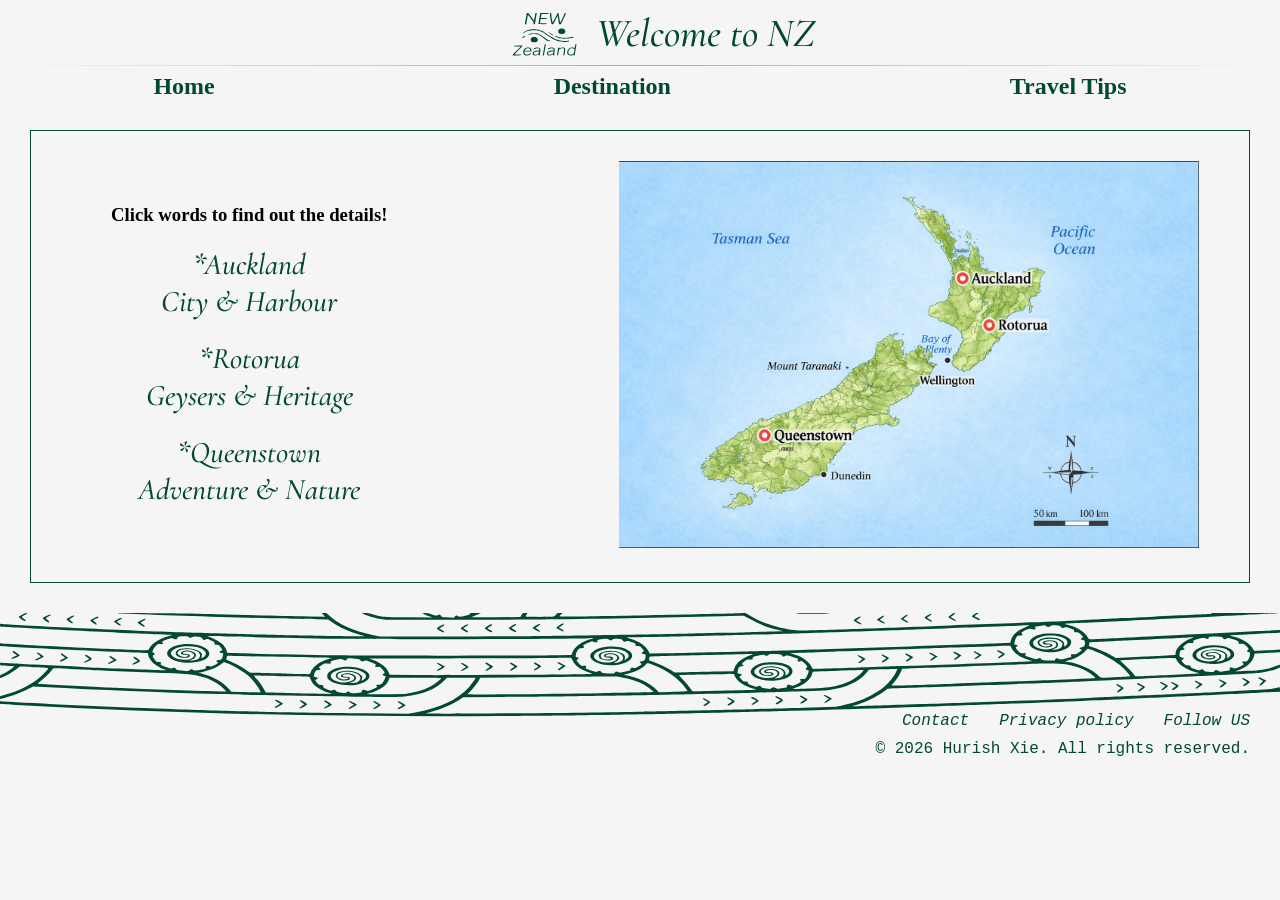
<file: destination.html>
<!DOCTYPE html>
<html lang="en">
<head>
  <link rel="preconnect" href="https://fonts.googleapis.com">
<link rel="preconnect" href="https://fonts.gstatic.com" crossorigin>
<link href="https://fonts.googleapis.com/css2?family=Cormorant+Garamond:wght@400;500;600&family=Open+Sans:wght@400;500;600&display=swap" rel="stylesheet">
    <meta charset="UTF-8">
    <meta name="viewport" content="width=device-width, initial-scale=1.0">
    <title>Destination</title>
    <link rel="stylesheet" href="../css/stylefinal.css">
    <link rel="icon" type="image/png" sizes="32x32" href="../images/logo.png">
</head>

<body>
<div class="width-all">
    <header class="header2">
        <div class="container">
          <div class="logo"><img src="../images/logofinal.svg" ></div>
          <div class="headertext">Welcome to NZ </div>
          
        
        </div>
        <hr>
          <nav  > 
                <a href="index.html">Home</a>
                <a href="destination.html">Destination</a>
                <a href="tips.html">Travel Tips</a>
          </nav>
     </div>
</header>

<main class="destinationmain">
    <div class="map-links">
        <div class="desleft">
            <h3 id="Click">Click words to find out the details!</h3>
            <a href="Auckland.html" target="_blank">*Auckland<br>City & Harbour</a>
            <a href="Rotorua.html" target="_blank" >*Rotorua <br> Geysers & Heritage </a>
            <a href="Queenstown.html" target="_blank">*Queenstown<br> Adventure & Nature </a>  
        </div>
        <div class="map"> 
        <img src="../images/nzmapfinal.png" alt="NZ map">
        </div>
    </div>




</main>
    
    
    
<footer>
    <div class="right">
       

       <div class="links">
         <a href="#">Contact</a>
         <a href="#">Privacy policy</a>
         <a href="#">Follow US </a>
       </div>

        <div class="copyright">
     © 2026 Hurish Xie. All rights reserved.
       </div>
       
       
    </div>
</footer>
</div>
</body>


</html>
</file>
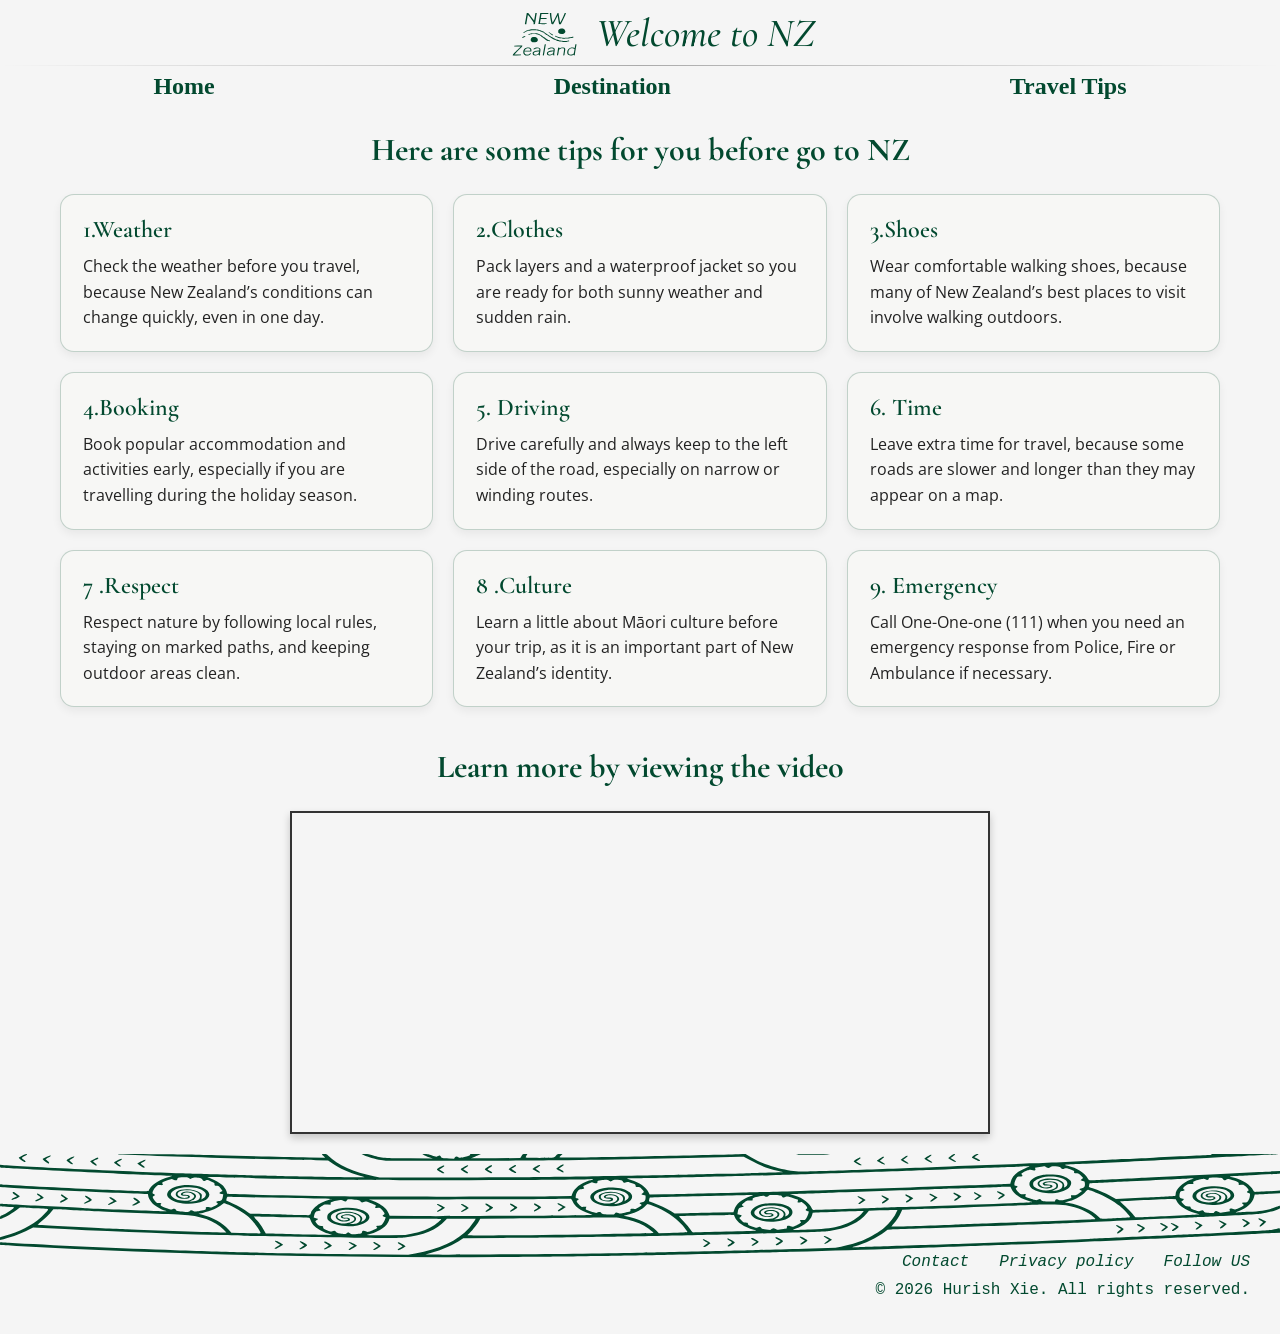
<file: tips.html>
<!DOCTYPE html>
<html lang="en">
<head>
  <link rel="preconnect" href="https://fonts.googleapis.com">
<link rel="preconnect" href="https://fonts.gstatic.com" crossorigin>
<link href="https://fonts.googleapis.com/css2?family=Cormorant+Garamond:wght@400;500;600&family=Open+Sans:wght@400;500;600&display=swap" rel="stylesheet">
    <meta charset="UTF-8">
    <meta name="viewport" content="width=device-width, initial-scale=1.0">
    <title>Tips</title>
    <link rel="stylesheet" href="../css/stylefinal.css">
    <link rel="icon" type="image/png" sizes="32x32" href="../images/logo.png">
</head>

<body id="tipspage">
<div class="width-all">
    <header class="header2">
        <div class="container">
          <div class="logo"><img src="../images/logofinal.svg" ></div>
          <div class="headertext">Welcome to NZ </div>
          
        
        </div>
        <hr>
          <nav  > 
                <a href="index.html">Home</a>
                <a href="destination.html">Destination</a>
                <a href="tips.html">Travel Tips</a>
          </nav>
     </div>
</header>

<main>
   





<h2 class="tiptitle">Here are some tips for you before go to NZ </h2>

<div class="tips-grid">
  <div class="tip-card">
    <span class="tip-number">1.Weather</span>
    <p>Check the weather before you travel, because New Zealand’s conditions can change quickly, even in one day.</p>
  </div>

  <div class="tip-card">
    <span class="tip-number">2.Clothes</span>
    <p>Pack layers and a waterproof jacket so you are ready for both sunny weather and sudden rain.</p>
  </div>
  <div class="tip-card">
    <span class="tip-number">3.Shoes</span>
    <p>Wear comfortable walking shoes, because many of New Zealand’s best places to visit involve walking outdoors.</p>
  </div>

  <div class="tip-card">
    <span class="tip-number">4.Booking</span>
    <p>Book popular accommodation and activities early, especially if you are travelling during the holiday season.</p>
  </div>

  <div class="tip-card">
    <span class="tip-number">5. Driving</span>
    <p>Drive carefully and always keep to the left side of the road, especially on narrow or winding routes.</p>
  </div>

  <div class="tip-card">
    <span class="tip-number">6. Time</span>
    <p>Leave extra time for travel, because some roads are slower and longer than they may appear on a map.</p>
  </div>

  <div class="tip-card">
    <span class="tip-number">7 .Respect</span>
    <p>Respect nature by following local rules, staying on marked paths, and keeping outdoor areas clean.</p>
  </div>

  <div class="tip-card">
    <span class="tip-number">8 .Culture</span>
    <p>Learn a little about Māori culture before your trip, as it is an important part of New Zealand’s identity.</p>
  </div>

  <div class="tip-card">
    <span class="tip-number">9. Emergency </span>
    <p>Call One-One-one (111) when you need an emergency response from Police, Fire or Ambulance if necessary.</p>
  </div>

  
</div>
   
  <h2 class="tiptitle">Learn more by viewing the video</h2>
   <div class="video-box">
       <iframe  width="1257" height="707" 
       src="https://www.youtube.com/embed/XCsMvEMX11Y" 
       title="New Zealand -  Watch BEFORE You Go! Essential Travel Tips NZ" 
       frameborder="0" allow="accelerometer; autoplay; clipboard-write; encrypted-media; gyroscope; picture-in-picture; web-share" referrerpolicy="strict-origin-when-cross-origin" allowfullscreen ult="this is a youtube video about what people should know and care about when travel to New Zealand ,basically the content I mentioned above ">
       </iframe>
    </div>
    
</main>   
<footer>
    <div class="right">
       

       <div class="links">
         <a href="#">Contact</a>
         <a href="#">Privacy policy</a>
         <a href="#">Follow US </a>
       </div>

        <div class="copyright">
     © 2026 Hurish Xie. All rights reserved.
       </div>
       
       
    </div>
</footer>
</div>
</body>


</html>
</file>
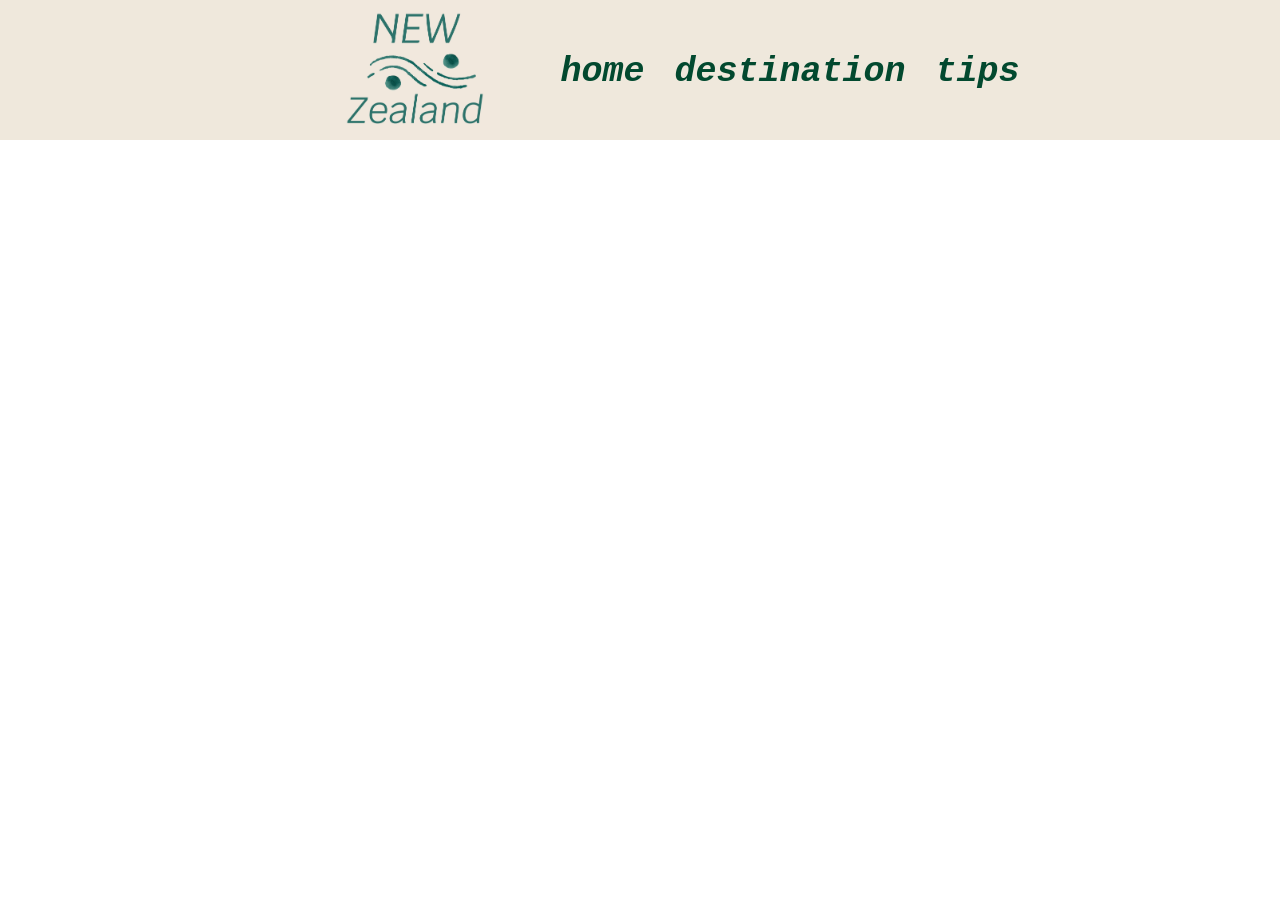
<file: header trailing/1.html>
<!DOCTYPE html>
<html lang="en">
<head>
    <meta charset="UTF-8">
    <meta name="viewport" content="width=device-width, initial-scale=1.0">
    <title>Document</title>
    <link rel="stylesheet" href="../css/style.css">
    <link rel="icon" type="image/png" sizes="32x32" href="../images/logo.jpg">
</head>

<body>
    <div class="page-container">
        <header >
            <div class="container">
            <div class="logo"><img src="../images/logo.jpg" ></div>
            
            <nav class="nav" > 
                    <a href="index.html">home</a>
                    <a href="destination.html">destination</a>
                    <a href="tips.html">tips</a>
            </nav>
            </div>
        </header>

    
    </div>
</body>
</html>
</file>
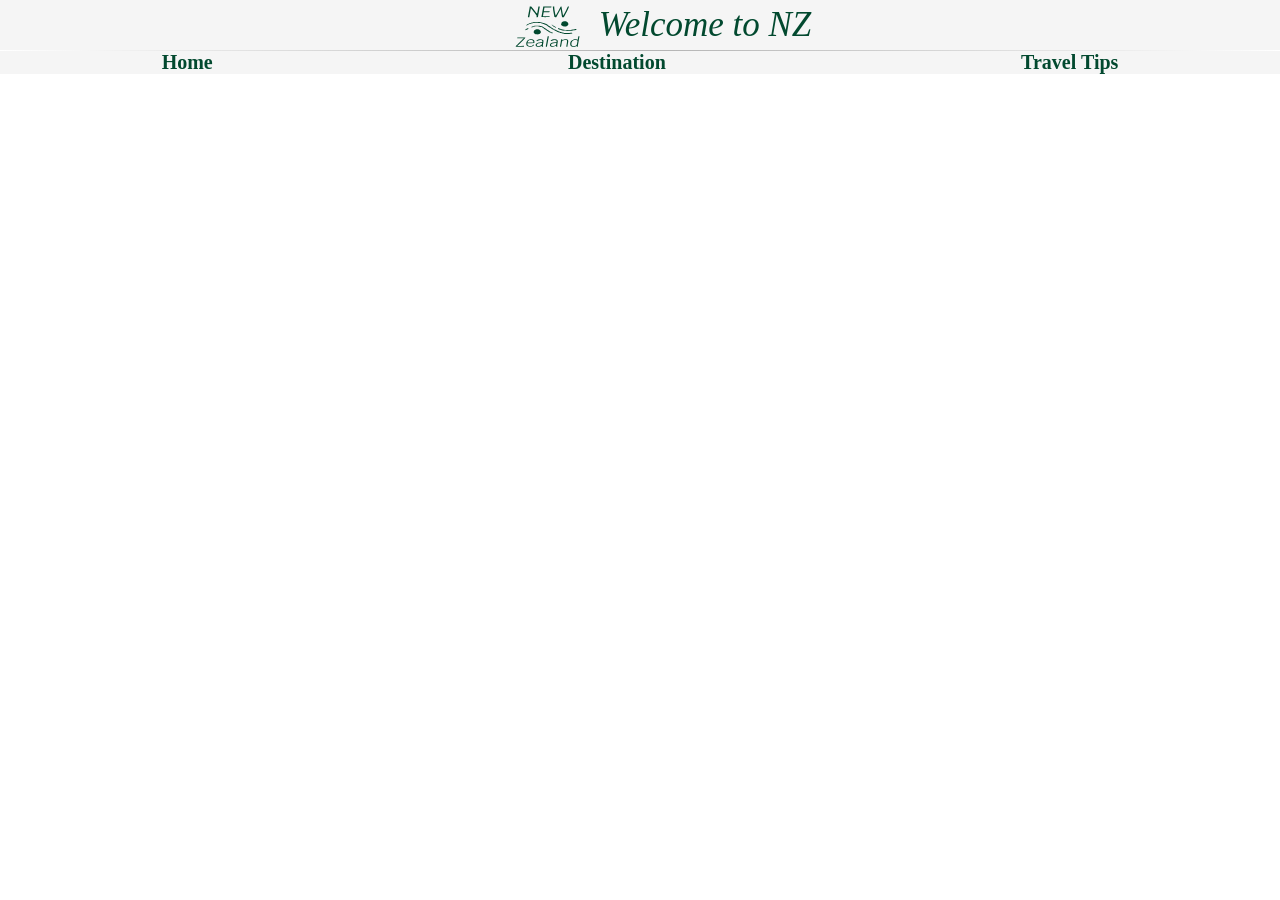
<file: header trailing/2.html>
<!DOCTYPE html>
<html lang="en">
<head>
    <meta charset="UTF-8">
    <meta name="viewport" content="width=device-width, initial-scale=1.0">
    <title>NZ travel</title>
    <link rel="stylesheet" href="../css/style2.css">
    <link rel="icon" type="image/png" sizes="32x32" href="../images/logo.png">
</head>
<body>
    <header class="header2">
        <div class="container">
          <div class="logo"><img src="../images/logofinal.svg" ></div>
          <div class="headertext">Welcome to NZ </div>
          
        
        </div>
        <hr>
          <nav  > 
                <a href="index.html">Home</a>
                <a href="destination.html">Destination</a>
                <a href="tips.html">Travel Tips</a>
          </nav>
        
    </header>
</body>
</html>
</file>
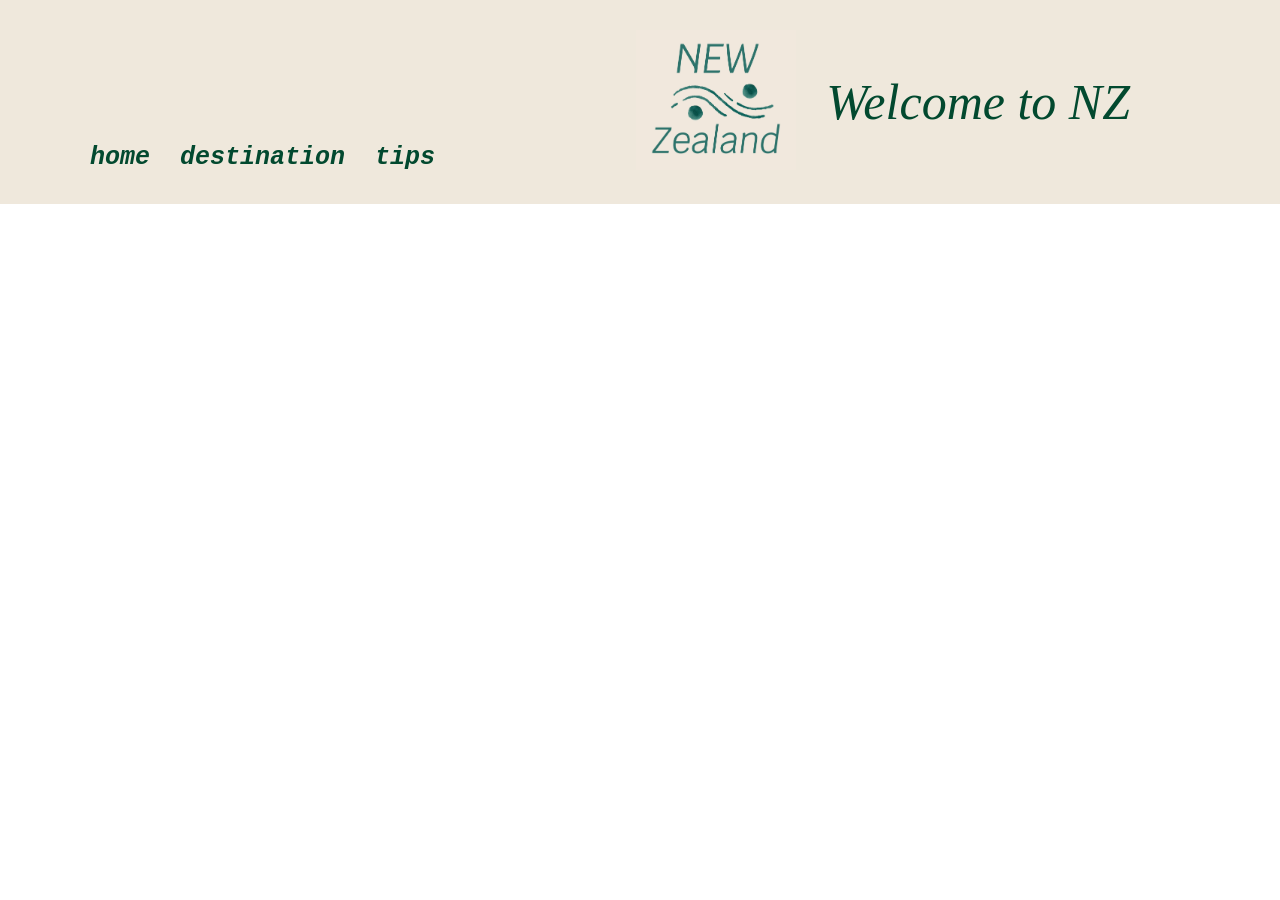
<file: header trailing/3.html>
<!DOCTYPE html>
<html lang="en">
<head>
    <meta charset="UTF-8">
    <meta name="viewport" content="width=device-width, initial-scale=1.0">
    <title>Document</title>
    <link rel="stylesheet" href="../css/styleheader3.css">
    <link rel="icon" type="image/png" sizes="32x32" href="../images/logo.png">
</head>

<body>
    <div class="page-container"></div>
    <header >
        <div class="container">
          <nav class="nav" > 
                <a href="index.html">home</a>
                <a href="destination.html">destination</a>
                <a href="tips.html">tips</a>
          </nav>

          <div class="img-title">
             <div class="logo"><img src="../images/logo.jpg" ></div>
             <div class="headertext">Welcome to NZ </div>
          </div>
        
        
        </div>
        </header>
    </body>
    </header>

    
    
</body>
</html>
</file>
<file: css/stylefinal.css>
/* this is the header part */
.width-all{
    width: 100%;
    max-width: 1400px;
    margin: 0 auto;
}
body{
    margin: 0;
}
.container{
    background-color:whitesmoke;
    height: 65px;
    display: flex;
    align-items: center;
    margin: 0 auto;
    justify-content: center;

}
.logo img{
    width: 140px;
    height: 95px;
    margin-left:50px;
margin-top: 5px;
    transform: translateX(-10px)
      
    
}
.headertext{
   
    font-size: 40px;
    font-family:'Cormorant Garamond', serif;
    font-weight: 500;
    font-style: italic;
    color: rgb(2, 73, 47);
    transform: translateX(-30px);


}
.header2 nav{
    display: flex;
    gap: 32px;
    font-size: 30px;
    font-family: 'Cormorant Garamond', serif;
    font-weight: bold;
    justify-content: space-around;
    flex-wrap: wrap;
    background-color:whitesmoke;
    padding-top: 7.5px;
}
.header2 hr{
    border: none;
    height: 0.5px;
    background: linear-gradient(to right, transparent, rgba(0, 0, 0, 0.3), transparent);
    margin: 0;

}

.header2 nav  a{
    text-decoration: none;
    font-family: 'Dancing Script', cursive;
    color: rgb(2, 73, 47);
    transition: text-shadow 0.3s ease;
    font-size :24px ;
}
.header2 nav a:hover {
    text-shadow: 5px 5px 5px rgba(0, 0, 0, 0.3); 
    font-weight: bold;
    font-size:25px ;
}

/* index page */
.hero-box {
        display: flex;
        position: relative; 
        height: 540px;
        overflow: hidden;
        padding-top: 25px;
        
       
    }

    .hero-box video {
        width: 100%;
        height: 100%;
        object-fit: cover; 
        display: block;
         border-radius: 20px;
    }

    .hero-text {
        position: absolute;
        top: 50%;
        left: 50%;
        transform: translate(-50%, -50%);
        color: white;
        text-align: center; 
        font-size:50px;
         font-family: 'Cormorant Garamond', serif;
        font-style: italic
        
        
    }
    
     .about{
            text-align: center;
            font-family: 'Cormorant Garamond', serif;
            font-size: 1.6em;
            color:rgb(2, 73, 47);
             padding-top: 20px;
             padding-bottom: 10px;
            
        }
    .about-content{
        padding:0px 30px 15px 30px;
        text-align: center;
        font-size: 17px;
    }
.intro{
    background-color: whitesmoke;
   
}
.why{
    padding-top: 40px;
    padding-bottom: 60px;
    display: flex;
    background-color: whitesmoke;
    flex-wrap: wrap;
    gap:10px;
   
    
}



#whytitle{
    flex:0 0 100%;
    text-align: center;
   font-family:  'Cormorant Garamond', serif;
   color:rgb(2, 73, 47);
   font-size:  1.6em;
   padding-bottom: 20px;

}
.why div:not(#whytitle){
    flex: 1;
}


.why div h4{
    text-align: center;
    font-size: 1.1em;
    color:rgb(2, 73, 47) ;
    padding-top: 10px;
   
}
.why div p{
    padding: 10px 20px 20px 20px;
    font-family: 'Open Sans', sans-serif;
    text-align: center;
}
.land{
    
    background-color: #f0f0f0;
    border-radius: 12px;
    box-shadow:
      inset 4px 4px 8px rgba(0, 0, 0, 0.2),   
      inset -4px -4px 8px rgba(255, 255, 255, 0.7);
      margin: 0 25px 0 25px;
    }

.outdoor{
    background-color: #f0f0f0;
    border-radius: 12px;
    box-shadow:
      inset 4px 4px 8px rgba(0, 0, 0, 0.2),  
      inset -4px -4px 8px rgba(255, 255, 255, 0.7);
}
.Maori{
    background-color: #f0f0f0;
    border-radius: 12px;
    box-shadow:
      inset 4px 4px 8px rgba(0, 0, 0, 0.2),  
      inset -4px -4px 8px rgba(255, 255, 255, 0.7);
      margin: 0 25px 0 25px;
}
/* destination page*/
.destinationmain{
    background-color: whitesmoke;
    padding:30px;

}

.map-links{
    display: flex;
   
   border: 0.1px solid  rgb(2, 73, 47);
   align-items: center;
   justify-content: space-between;
   padding: 20px 40px 20px 80px;
}
.desleft{
    display: flex;
    flex-direction: column;
    text-align: center;
    gap:20px;
}

.map-links h3{
    text-align: center;
}
.desleft a{
    text-decoration: none;
    color: rgb(2, 73, 47);
    font-family:'Cormorant Garamond', serif;
    font-weight: 500;
    font-style: italic;
    font-size: 30px;
}

.desleft  a:hover {
    text-shadow: 5px 5px 5px rgba(0, 0, 0, 0.3); 
    font-weight: bold;
    font-size: 32px;
}
.map img{
    width: 600px;
    max-width: 100%;
    height: auto;
    padding: 10px;
}
/* tips page */

.tiptitle{
    text-align: center;
    font-family: 'Cormorant Garamond', serif;
    color: rgb(2, 73, 47);
    font-size: 2rem;
    margin: 30px 0 25px;
}

.tips-grid{
    display: grid;
    grid-template-columns: repeat(auto-fit, minmax(280px, 1fr));
    gap: 20px;
    max-width: 1200px;
    margin: 0 auto 40px;
    padding: 0 20px;
}

.tip-card{
    background-color: #f7f7f5;
    border: 1px solid rgba(2, 73, 47, 0.22);
    border-radius: 14px;
    padding: 20px 22px;
    box-shadow: 0 4px 10px rgba(0,0,0,0.06);
}
.tip-card:hover{
    transform: translateY(-6px);
    box-shadow: 0 10px 18px rgba(0,0,0,0.12);
    border-color: rgba(2, 73, 47, 0.45);
}

.tip-number{
    display: block;
    font-family: 'Cormorant Garamond', serif;
    font-size: 1.5rem;
    font-weight: 600;
    color: rgb(2, 73, 47);
    margin-bottom: 10px;
}

.tip-card p{
    margin: 0;
    font-family: 'Open Sans', sans-serif;
    font-size: 1rem;
    line-height: 1.6;
    color: #222;
}
.video-box{
    width: 700px;
    margin: 20px auto;
    border: 2px solid #333;
    box-shadow: 0 4px 8px rgba(0,0,0,0.2);
}


.video-box iframe {
            width: 100%;
            height: 315px;
            border: none;
        }

/* Auckand page */
body{
    background: whitesmoke;
}

.gallery-content {
    padding: 50px 40px;
}

.gallery-item,
.reverse {
    display: flex;
    align-items: center;
    gap: 30px;
    margin-bottom: 50px;
    padding: 0 15%;
    
}


.aklcard {
    display: flex;
    justify-content: center;
    align-items: center;
}
.gytitle{
    text-align: center;
     font-family: 'Cormorant Garamond', serif;
    color: rgb(2, 73, 47);
    font-size: 2rem;
    padding-top: 20px;
    font-style: italic;

}


.gallery-preview {
    position: relative;
    width: 95vw;
    height: 45vw;
    max-width: 1400px;
    margin: 30px auto 20px;
    border-radius: 24px;
    overflow: hidden;
}

.preview-link {
    display: block;
    line-height: 0;
}

.preview-link img {
    display: block;
    width: 100%;
    height: 650px;
    object-fit: cover;
    border-radius: 24px;
}

.preview-arrow {
    position: absolute;
    top: 50%;
    transform: translateY(-50%);
    width: 56px;
    height: 56px;
    display: flex;
    align-items: center;
    justify-content: center;
    border: none;
    border-radius: 50%;
    background: rgba(0, 0, 0, 0.4);
    color: white;
    font-size: 2rem;
    cursor: pointer;
    z-index: 10;
}

.preview-arrow-left {
    left: 20px;
}

.preview-arrow-right {
    right: 20px;
}

.preview-arrow:hover {
    background: rgba(0, 0, 0, 0.55);
}

.reverse {
    flex-direction: row-reverse;
   
}
.gallery-text a{
    text-decoration: none;
    font-family: 'Cormorant Garamond', serif;
     color: blue;
      transition: text-shadow 0.3s ease; 
}

.gallery-text a:hover{
    text-decoration: underline;
     text-shadow: 5px 5px 5px rgba(31, 30, 30, 0.3); 
    font-weight: bold;  
    font-size: 1.1em; 
}
.gallery-image {
    width: 260px;
    height: 320px;
}

.gallery-image img {
    width: 100%;
    height: 100%;
    object-fit: cover;
    display: block;
}

.gallery-text {
    width: 270px;
    color: rgb(2, 73, 47);
}

.gallery-text h2 {
    margin-bottom: 18px;
    font-size: 2.2rem;
    font-family: 'Cormorant Garamond', serif;
    font-weight: 500;
}

.gallery-text p {
    margin: 0;
    font-size: 1.1rem;
    line-height: 1.7;
    font-family: 'Cormorant Garamond', serif;
}





/* footer part */
* {
    margin: 0;
   
    box-sizing: border-box;
    
}
footer {
  
    position: relative;
    min-height: 180px;
    display: flex;
    justify-content: flex-end;
    align-items: center;
  
    
}

footer::before {
    content: "";
    background-image: url("../images/footerfinal.svg");
    position: absolute;
    top: 0;
    left: 0;
    right: 0;
    bottom: 0;
    background-size: 100% 100%;
    background-repeat: no-repeat;
    background-position: center;
    z-index: -1;
  
    
}

.right {
    display: flex;
    flex-direction: column;
    gap: 10px;
    position: relative;
    margin-right: 30px;
    margin-top: auto;
    margin-bottom: 10px;
    font-family: 'Courier New', Courier, monospace;
    transform: translateY(-25px);
}
.copyright {
    text-align: right;
    color:rgb(2, 73, 47);;
}
.links {
    display: flex;
    justify-content: flex-end;
    gap: 30px;
    font-style: italic;
    
}

.links a {
    color:rgb(2, 73, 47); ;
    font-weight: 500;
    transition: text-shadow 0.3s ease; 
    text-decoration: none;
  
}

.links a:hover {
    text-shadow: 5px 5px 5px rgba(31, 30, 30, 0.3); 
    font-weight: bold;  
    font-size: 1.1em; 
}
</file>
<file: css/style.css>
body{
    margin: 0;
}
header{
    background-color:rgba(239, 232, 220);
    height: 140px;
    justify-content: center;
}

.page-container{
    width: 1400px;
    margin:  auto;
}
.container{
    display: flex;
    align-items: center;
    justify-content: center;
    max-width:600px;    
    margin: 0px auto;  
    gap: 60px;  
}

  
.logo img{
    width: 170px;
    height: 140px;
}
.nav{
    display: flex;
    gap: 30px;
    font-size: 35px;
    font-family: 'Courier New', Courier, monospace;
    font-weight: bold;
    font-style: italic;
    margin-right: 50px;
}
.nav a{
    text-decoration: none;
    color: rgb(2, 73, 47);
}
a {
    transition: text-shadow 0.3s ease; 
}
a:hover {
    text-shadow: 5px 5px 5px rgba(0, 0, 0, 0.3); 
}
</file>
<file: css/style2.css>
.width-all{
    width: 1400px;
}
body{
    margin: 0;
}
.container{
    background-color:whitesmoke;
    height: 50px;
    display: flex;
    align-items: center;
    margin: 0 auto;
    justify-content: center;

}
.logo img{
    width: 140px;
    height: 90px;
    margin-left:50px;
margin-top: 5px;
    transform: translateX(-10px)
      
    
}
.headertext{
   
    font-size: 35px;
    font-family: 'Dancing Script', cursive;
    font-style: italic;
    color: rgb(2, 73, 47);
    transform: translateX(-30px);


}
nav{
    display: flex;
    gap: 32px;
    font-size: 30px;
    font-family: 'Dancing Script', cursive;
    font-weight: bold;
    justify-content: space-around;
    flex-wrap: wrap;
    background-color:whitesmoke;
}
hr{
    border: none;
    height: 0.5px;
    background: linear-gradient(to right, transparent, rgba(0, 0, 0, 0.3), transparent);
    margin: 0;

}

nav a{
    text-decoration: none;
    font-family: 'Dancing Script', cursive;
    color: rgb(2, 73, 47);
    transition: text-shadow 0.3s ease;
    font-size :20px ;
}
nav a:hover {
    text-shadow: 5px 5px 5px rgba(0, 0, 0, 0.3); 
    font-weight: bold;
}
</file>
<file: css/styleheader3.css>
body{
    margin: 0;
}
.page-container{
    width: 1400px;
    margin:  auto;
}
header{
    display: flex;
    background-color: rgba(239, 232, 220);
    height: auto;
    justify-content: center;
    padding: 20px 0;
}

.container{
    display: flex;
    align-items: flex-end;  
    justify-content: space-between;
    width: 90%;
    max-width: 1100px;
    margin: 0 auto;
}

.logo img{
    width: 160px;
    height: 140px;
}

.nav{
    display: flex;
    gap: 30px;
    font-size: 25px;
    font-family: 'Courier New', Courier, monospace;
    font-weight: bold;
    font-style: italic;   
    margin-bottom: 12px; 
    mar
}

.img-title{
    display: flex;
    align-items: center;
    justify-content: center;
    gap: 20px;
    padding: 10px 30px;
    margin-right: 30px;  
}

.nav a{
    text-decoration: none;
    color: rgb(2, 73, 47);
}

a{
    transition: text-shadow 0.3s ease; 
}

a:hover{
    text-shadow: 5px 5px 5px rgba(0, 0, 0, 0.3); 
}

.headertext{
    font-size: 50px;
    font-family: 'Dancing Script', cursive;
    font-style: italic;
    color: rgb(2, 73, 47);
    margin-left: 10px;
}
</file>
